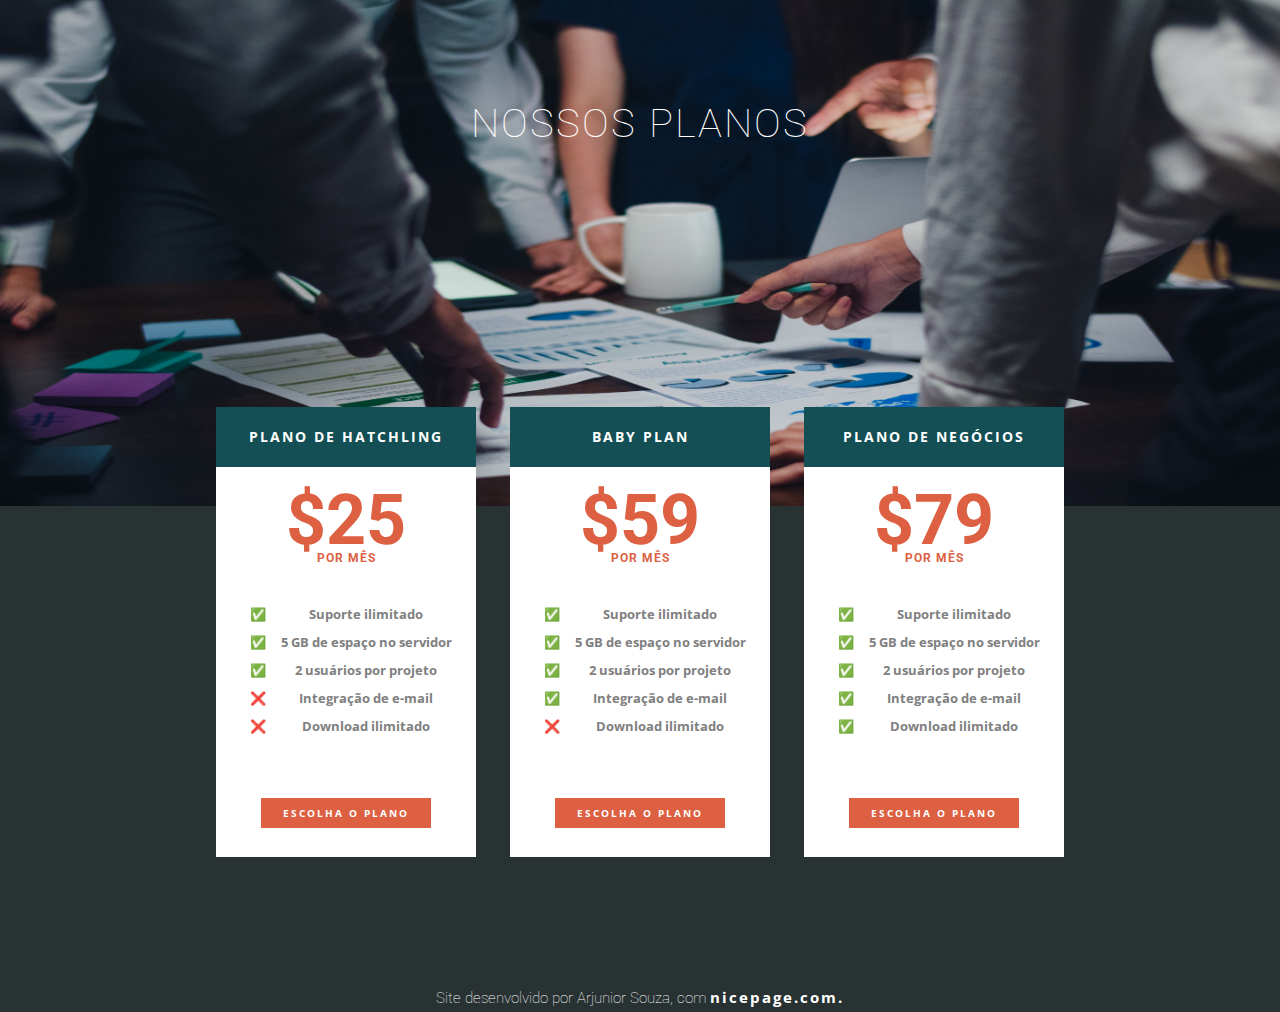
<file: p002/index.html>
<!DOCTYPE html>
<html lang="pt-br">
<head>
    <meta charset="UTF-8">
    <meta http-equiv="X-UA-Compatible" content="IE=edge">
    <meta name="viewport" content="width=device-width, initial-scale=1.0">
    <title>Planos pagos</title>
    <link rel="shortcut icon" href="imagens/icone.ico" type="image/x-icon">
    <link rel="stylesheet" href="estilo/style.css">
</head>
<body>
        <main>
            <h1>NOSSOS PLANOS</h1>
            <div class="planos">
                <div class="card_planos">
                    <h2>PLANO DE HATCHLING</h2>
                    <p class="preco">$25</p>
                    <p class="por_mes">POR MÊS</p>
                    <ul>
                        <div class="possui">
                            <li>Suporte ilimitado</li>
                            <li>5 GB de espaço no servidor</li>
                            <li>2 usuários por projeto</li>
                        </div>
                        <div class="nao_possui">
                            <li>Integração de e-mail</li>
                            <li>Download ilimitado</li>
                        </div>
                    </ul>
                    <button><a href="#">ESCOLHA O PLANO</a></button>
                </div>
                <div class="card_planos">
                    <h2>BABY PLAN</h2>
                    <p class="preco">$59</p>
                    <p class="por_mes">POR MÊS</p>
                        <ul>
                            <div class="possui">
                                <li>Suporte ilimitado</li>
                                <li>5 GB de espaço no servidor</li>
                                <li>2 usuários por projeto</li>
                            <li>Integração de e-mail</li>
                        </div>
                            <div class="nao_possui">
                                <li>Download ilimitado</li>
                            </div>
                        </ul>
                    <button><a href="#">ESCOLHA O PLANO</a></button>
                </div>
                <div class="card_planos">
                    <h2>PLANO DE NEGÓCIOS</h2>
                    <p class="preco">$79</p>
                    <p class="por_mes">POR MÊS</p>
                    <ul>
                        <div class="possui">
                            <li>Suporte ilimitado</li>
                            <li>5 GB de espaço no servidor</li>
                            <li>2 usuários por projeto</li>
                            <li>Integração de e-mail</li>
                            <li>Download ilimitado</li>
                        </div>
                    </ul>
                    <button><a href="#">ESCOLHA O PLANO</a></button>
                </div>
            </div>
        </main>
        <footer>
            <p>Site desenvolvido por Arjunior Souza, com <a id="nicepage" href="https://nicepage.com/" target="_blank">nicepage.com.</a></p>
        </footer>
</body>
</html>
</file>
<file: p002/estilo/style.css>
@charset "UTF-8";

@import url('https://fonts.googleapis.com/css2?family=Open+Sans:wght@300;400;500;600&family=Roboto:wght@100;300;400;500;700;900&display=swap');

@import url('https://fonts.googleapis.com/css2?family=Roboto:wght@100;300;400;500;700;900&display=swap');

:root{
    --cor01:rgb(20, 79, 86);
    --cor02:rgb(41, 50, 51);
    --cor03: rgb(220, 96, 65);
    --cor04:rgb(128, 128, 128);
    --fonte01:'Open sans', sans-serif;
    --fonte02:'Roboto';
}

*{
  
    text-align: center;
}

body{
    background-image: url("../imagens/imagem_bg.jpg");
    background-size: 100% 50%;
    background-position: top;
    background-repeat: no-repeat;
    background-color: var(--cor02);
}

main{
    margin: 100px auto;
}
h1{
    margin-top: 40px;
    font-family: var(--fonte02);
    font-size: 40px;
    font-weight: lighter;
    letter-spacing: 2px;
    color: white;
}


.planos{
    margin-top:250px;
}

.card_planos{
    margin: 10px 15px ;
    display: inline-block;
    width: 260px;
    height: 450px;
    background-color: white;
}

.card_planos:hover{
    width: 280px;
    height: 460px;
    box-shadow: 3px 3px 8px rgba(255, 255, 255, 0.445);
    transition-duration: 0.5s;

}

h2{
    width: 100%;
    height: 40px;
    margin-top: 0px;
    padding-top: 20px;
    font-family: var(--fonte01);
    font-size: 14px;
    font-weight: bold;
    color: white;
    letter-spacing: 2px;
    background-color: var(--cor01);
}

.por_mes{
    margin-top: -80px;
    font-family: var(--fonte02);
    font-size: 12px ;
    font-weight: bold;
    letter-spacing: 1px;
    color: var(--cor03);

}

.preco{
    margin-top: 0px;
    color: var(--cor03);
    font-family: var(--fonte02);
    font-weight: bold;
    font-size: 70px;
}

ul{
    margin-top: 40px;
    font-family: var(--fonte01);
    font-size: 13px;
    font-weight: bold;
    text-align: left;
    
    
}
.possui{
    list-style-type: '\2705';
}

.nao_possui{
    list-style-type: '\274C';

}

li{
    margin: 10px ;
    color: var(--cor04);
}

button{
    margin-top: 50px;
    background-color: var(--cor03);
    border: 0px;
    width: 170px;
    height: 30px;
}

button:hover{
    width: 180px;
    height: 40px;
}

a{
    font-family: var(--fonte01);
    font-size: 10px;
    font-weight: bold;
    letter-spacing: 2px;
    color: white;
    text-decoration: none;
}

footer{
    margin: 10px auto;
    padding: 5px;
    font-family: var(--fonte02);
    font-size: 15px;
    font-weight: lighter;
    color: white;
    height: 25px;
}

#nicepage{
    font-size: 15px ;
}
</file>
